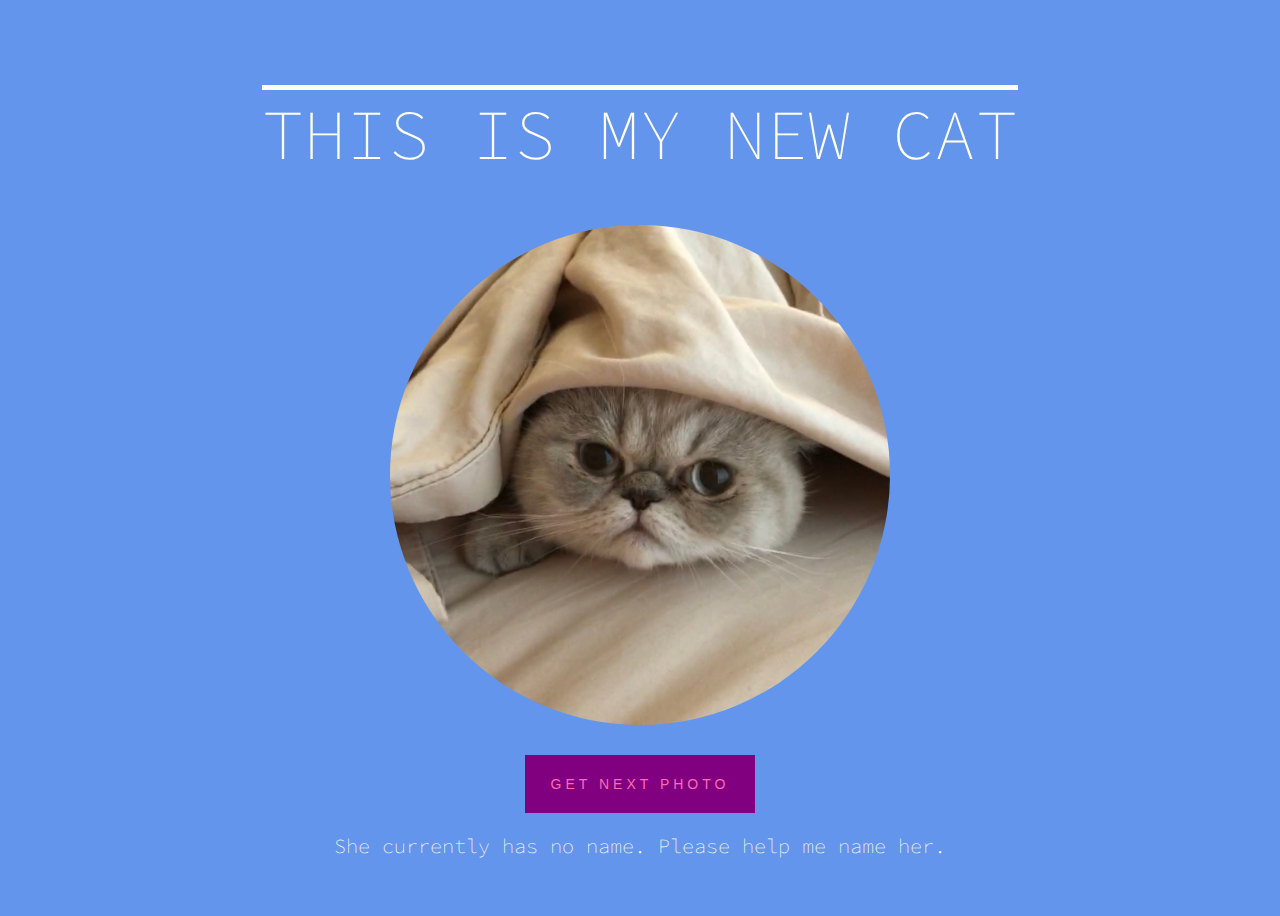
<file: Exercise 1/index.html>
<!DOCTYPE html>
<html lang="en">
  <head>
    <meta charset="utf-8">
	<title>My Cat</title>
	<link rel="stylesheet" href="app.css">
</head>
<body>
	<div id="container">
	<h1>This is my new cat</h1>
	<img src="imgs/kitty_bed.jpg" alt="Kitten">
	
	<button>Get next photo</button>
	<p>She currently has no name. Please help me name her.</p>
	</div>
	<script type="text/javascript" src="app.js"></script>
</body>
</html>
</file>
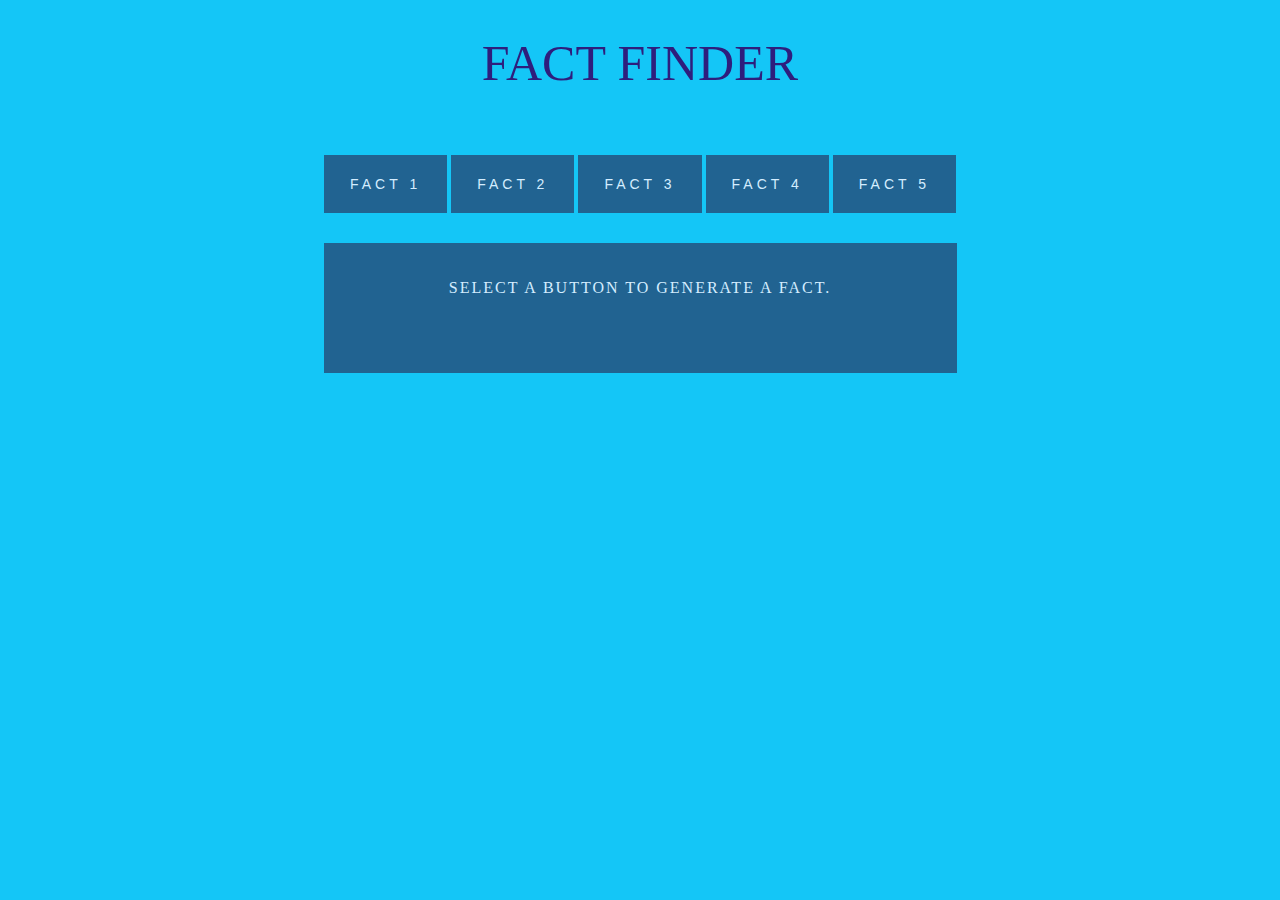
<file: fact/Index.html>
<!DOCTYPE html>
<html lang="en">
  <head>
    <meta charset="utf-8">
	<title>Fact Finder</title>
	<link rel="stylesheet" href="fax.css">
</head>
<body>
	<div id="selector">
	
	<h1>Fact Finder</h1>
	
	<button onClick="fact1()">Fact 1</button>
	<button onClick="fact2()">Fact 2</button>
	<button onClick="fact3()">Fact 3</button>
	<button onClick="fact4()">Fact 4</button>
	<button onClick="fact5()">Fact 5</button>
	
	</div>
	<div id="factbox">
		<div id="facts">
		<p id="fact">Select a button to generate a fact.</p>
		</div>
	</div>
	<script src="fax.js"></script>
</body>
</html>
</file>
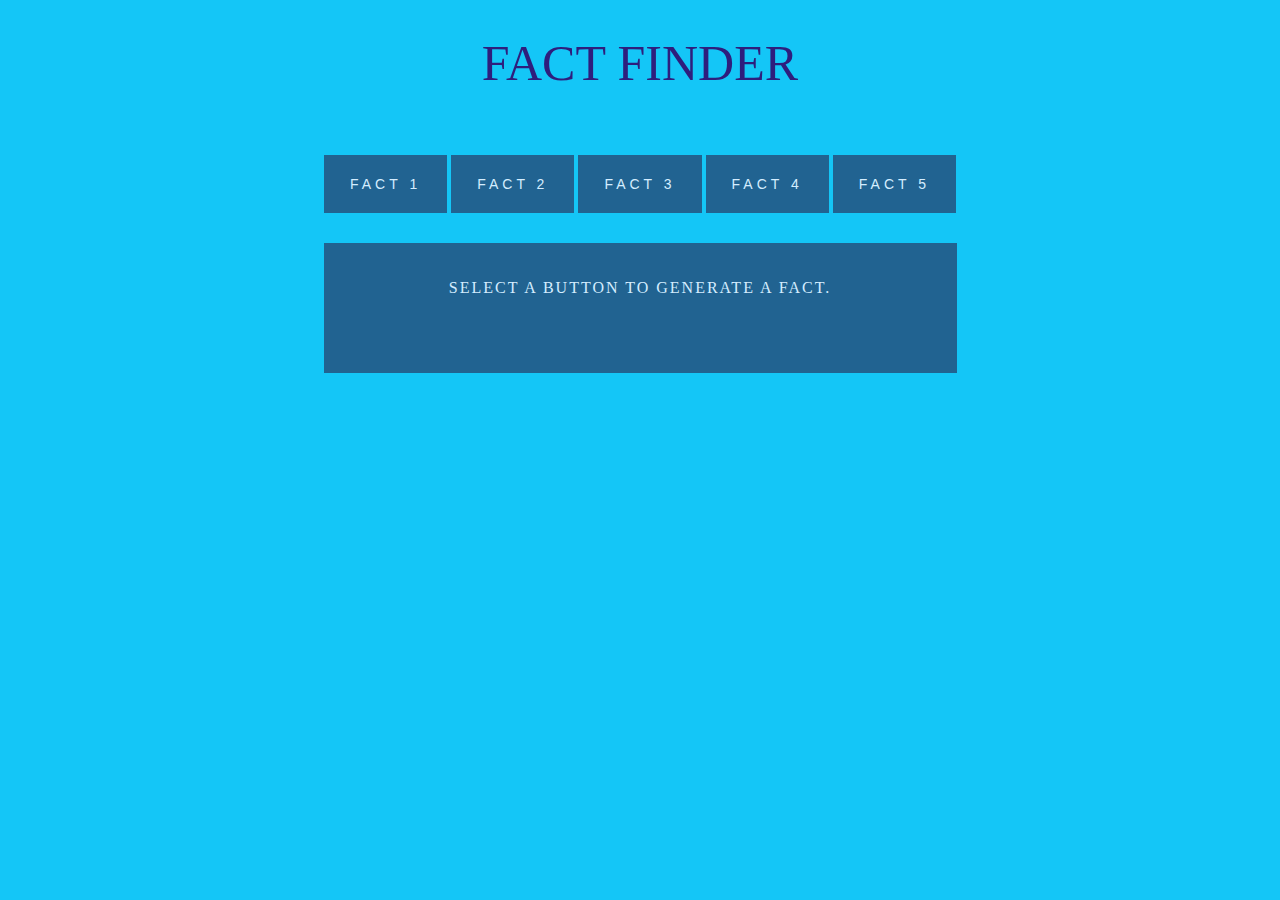
<file: fact/index.html>
<!DOCTYPE html>
<html lang="en">
  <head>
    <meta charset="utf-8">
	<title>Fact Finder</title>
	<link rel="stylesheet" href="fax.css">
</head>
<body>
	<div id="selector">
	
	<h1>Fact Finder</h1>
	
	<button onClick="fact1()">Fact 1</button>
	<button onClick="fact2()">Fact 2</button>
	<button onClick="fact3()">Fact 3</button>
	<button onClick="fact4()">Fact 4</button>
	<button onClick="fact5()">Fact 5</button>
	
	</div>
	<div id="factbox">
		<div id="facts">
		<p id="fact">Select a button to generate a fact.</p>
		</div>
	</div>
	<script src="fax.js"></script>
</body>
</html>
</file>
<file: Exercise 1/app.css>
/*Write your CSS in here*/
@import url(https://fonts.googleapis.com/css?family=Source+Code+Pro:200,300,400,500,600,700,900);

h1 {
	font-weight: 200;
	font-size: 70px;
	text-transform: uppercase;
	border-top: 5px solid;
}

body {
	background-color: #6495ED;
	color: #FFFFF0;
	font-family: "Source Code Pro";
	font-weight: 200;
}

img {
	height: 500px;
	border-radius: 50%;
}

#container {
	display: flex;
	flex-direction: column;
	align-items: center;
	justify-content: center;
	height: 100vh;
}

button {
	margin: 30px auto 0;
	padding: 20px 25px;
	background-color: #800080;
	color: #FF69B4;
	font-size: 14px;
	text-align: center;
	border: 1px solid #800080;
	text-transform: uppercase;
	text-decoration: none;
	letter-spacing: 4px;
	outline: none;
}
button:hover {
	transition: 0.3s;
	background-color: #FF1493;
	color: #FFFAF0;
	text-decoration: underline;
}

p {
	font-size: 20px;
}
</file>
<file: fact/fax.css>
h1 {
	font-size: 50px;
	text-transform: uppercase;	
	font-weight: 200; 
	text-decoration: none;
}

body {
	background-color: #14C6F7;
	color: #2E1E7D;
	text-align: center;
}

button {
	margin: 30px auto 0;
	padding: 20px 25px;
	background-color: #216391;
	color: #D4EDFF;
	font-size: 14px;
	text-align: center;
	border: 1px solid #216391;
	text-transform: uppercase;
	text-decoration: none;
	letter-spacing: 4px;
	outline: none;
}

button:hover {
	transition: 0.3s;
	background-color: #1B2B47;
	color: #D4EDFF;
	text-decoration: underline;
}

#factbox {
	margin: 30px auto 0;
	padding: 20px 25px;
	height: 90px;
	width: 583px;
	background-color: #216391;
}

#facts {
	
	color: #D4EDFF;
	text-transform: uppercase;
	text-decoration: none;
	letter-spacing: 2px;
	outline: none;
}
</file>
